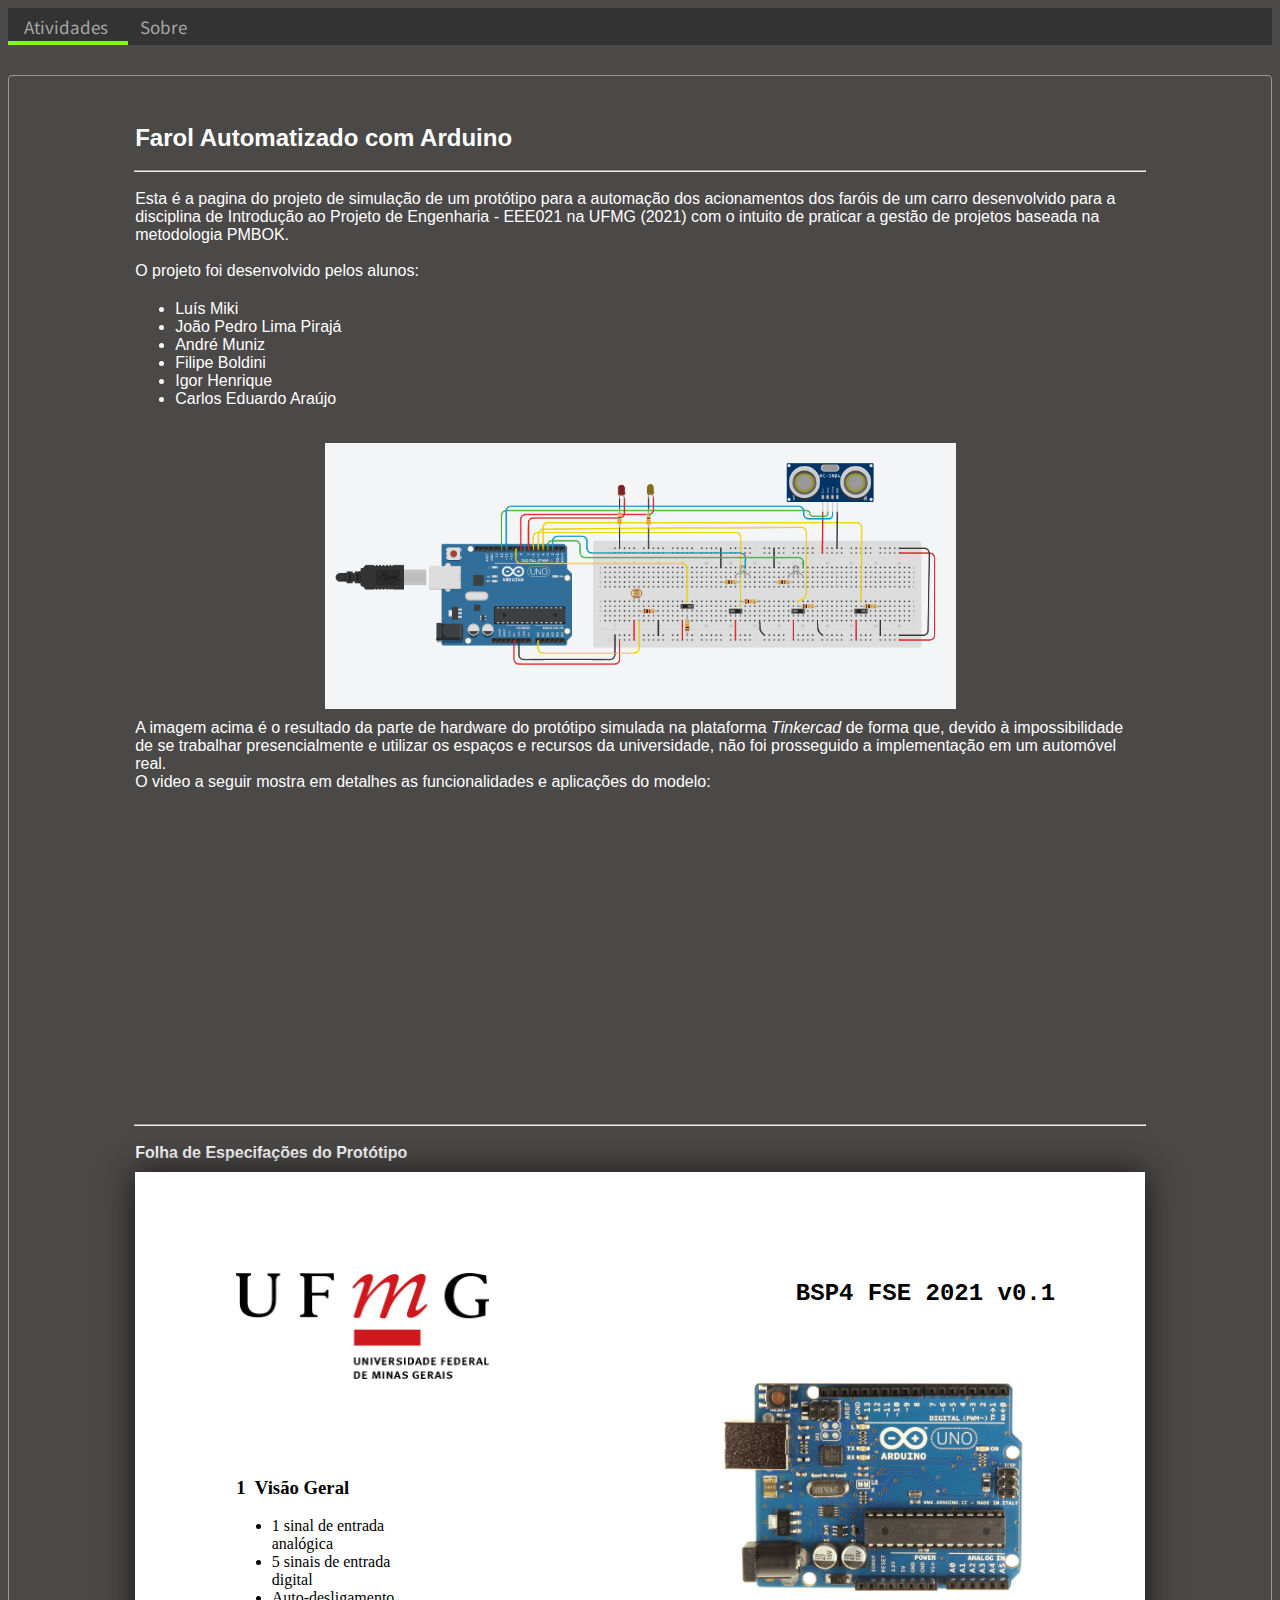
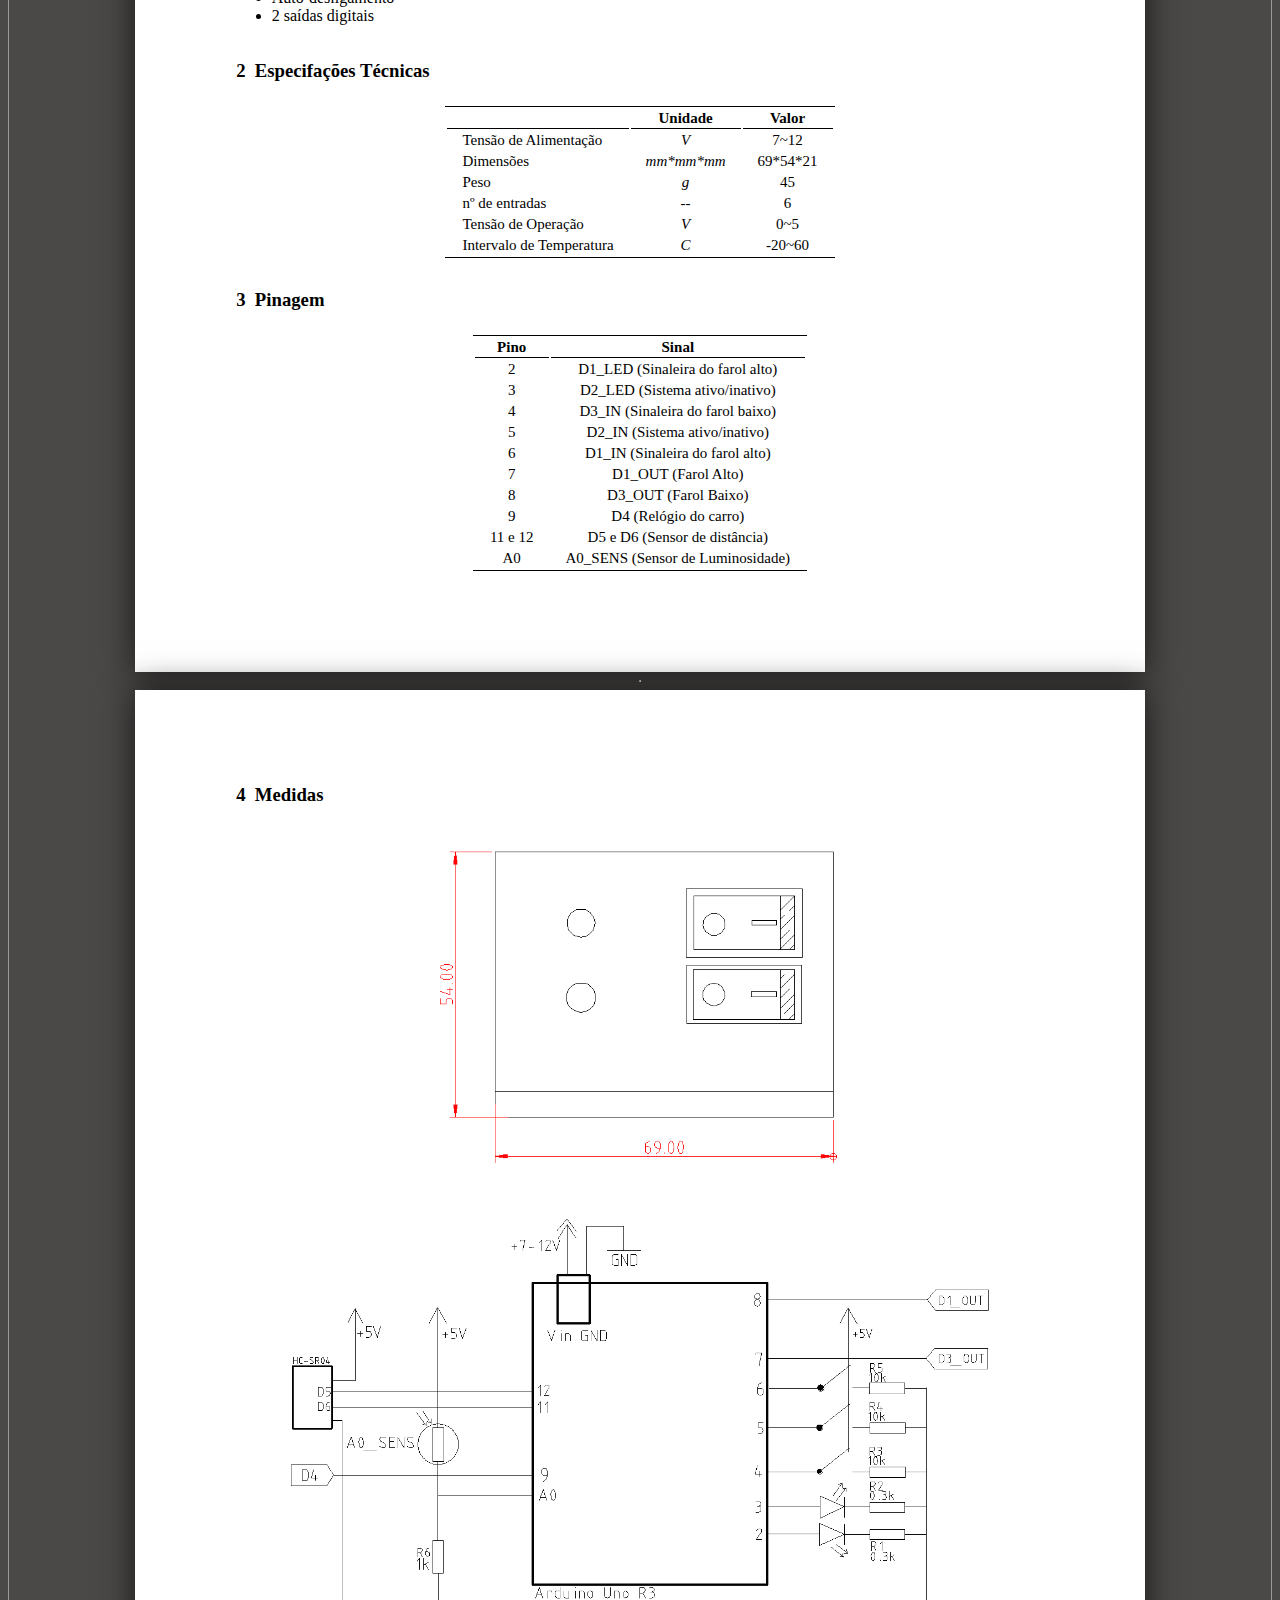
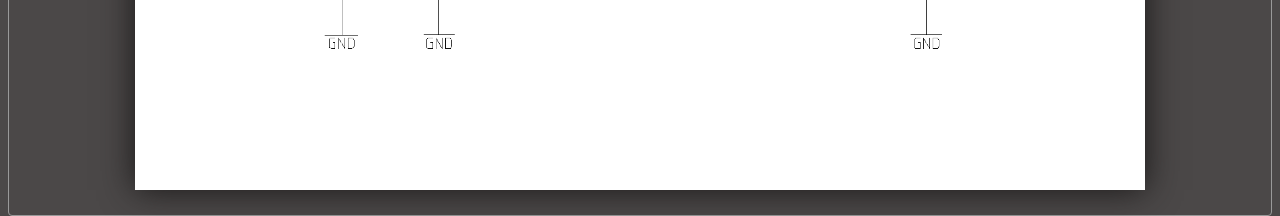
<file: projetos/farol-automatizado.html>
<!DOCTYPE html>
<html>
  <head>
    <meta charset="utf-8">
    <title>Luís F. Miki</title>
    <meta name="viewport" content="width=device-width, initial-scale=1.0">
    <link rel="stylesheet" type="text/css" href="../style.css">
    <link rel="stylesheet" href="https://cdnjs.cloudflare.com/ajax/libs/font-awesome/4.7.0/css/font-awesome.min.css">
    <link rel="preconnect" href="https://fonts.googleapis.com">
    <link rel="preconnect" href="https://fonts.gstatic.com" crossorigin>
    <link href="https://fonts.googleapis.com/css2?family=Noto+Sans+JP:wght@700&display=swap" rel="stylesheet"> 
</head>

  <body style="background-color: #4b4848;">
    <div class="topnav" id="myTopnav">
        <a href="../index.html" id="d">Atividades</a>
        <a href="../sobre.html" id="c">Sobre</a>
        <a href="javascript:void(0);" class="icon" onclick="myFunction()">
          <i class="fa fa-bars"></i>
        </a>
        <a class="icon"><div id="lan">pt</div><div id="seta">&#9660;</div></a> 
    </div>
      <div id="highlight">&nbsp;</div>
      <div class="nbarra" onclick="escondeMenu()">
        <div id="prime" style="flex-direction: column;">
            <h2 style="margin: 10px 10%;">Farol Automatizado com Arduino</h2>
            <hr style="color:rgb(214, 214, 214); width:80%;">
            <p class="textod">Esta é a pagina do projeto de simulação de um protótipo para a automação dos acionamentos dos faróis de um carro
            desenvolvido para a disciplina de Introdução ao Projeto de Engenharia - EEE021 na UFMG (2021) com o intuito de praticar a gestão
            de projetos baseada na metodologia PMBOK.
            <br><br>O projeto foi desenvolvido pelos alunos:<br>
            </p>
            <ul class="textod">
                <li>Luís Miki</li>
                <li>João Pedro Lima Pirajá</li>
                <li>André Muniz</li>
                <li>Filipe Boldini</li>
                <li>Igor Henrique</li>
                <li>Carlos Eduardo Araújo</li>
            </ul>
            <img id="tinker" src="../img/tinker.png" alt="TinkerCAD Hardware">
            <p class="textod">A imagem acima é o resultado da parte de hardware do protótipo simulada na plataforma <i>Tinkercad</i>
            de forma que, devido à impossibilidade de se trabalhar presencialmente e utilizar os espaços e recursos da universidade,
            não foi prosseguido a implementação em um automóvel real.<br> O video a seguir mostra em detalhes as funcionalidades e aplicações do modelo:
            </p>
            <iframe src="https://www.youtube.com/embed/sw-Dv86EERw" title="YouTube video player" frameborder="0" allow="accelerometer; autoplay; clipboard-write; encrypted-media; gyroscope; picture-in-picture" allowfullscreen></iframe>
            <hr style="color:lightslategrey; width:80%;">
            <p class="textod"><b>Folha de Especifações do Protótipo</b></p>
            <div class="pg">
                <img src="../img/ufmg-logo-1-1.png" alt="logoUFMG" style="width:25%; margin: 10% 10% 5%;">
                <h2 id="bsp4">BSP4 FSE 2021 v0.1</h2>
                <div class="overview">
                <h3><b>1  &nbsp;Visão Geral</b></h3>
                <ul style="padding-left: 20%;">
                    <li>1 sinal de entrada analógica</li>
                    <li>5 sinais de entrada digital</li>
                    <li>Auto-desligamento</li>
                    <li>2 saídas digitais</li>
                </ul>
                </div>
                <img id="uno" src="../img/arduino-uno.png" alt="Arduino" style="width:30%;">
                <h3 class="overview"><b>2  &nbsp;Especifações Técnicas</b></h3>
                <table>
                    <tr><th></th><th>Unidade</th><th>Valor</th></tr>
                    <tr><td style="text-align: left;">Tensão de Alimentação</td><td><i>V</i></td><td>7~12</td></tr>
                    <tr><td style="text-align: left;">Dimensões</td><td><i>mm*mm*mm</i></td><td>69*54*21  </td></tr>
                    <tr><td style="text-align: left;">Peso</td><td><i>g</i></td><td>45</td></tr>
                    <tr><td style="text-align: left;">nº de entradas</td><td>--</td><td>6</td></tr>
                    <tr><td style="text-align: left;"">Tensão de Operação</td><td><i>V</i></td><td>0~5</td></tr>
                    <tr><td style="text-align: left;"">Intervalo de Temperatura</td><td><i>C</i></td><td>-20~60</td></tr>
                </table>
                <br>
                <h3 class="overview">3  &nbsp;Pinagem</h3>
                <table id="pnagem">
                    <tr><th>Pino</th><th>Sinal</th></tr>
                    <tr><td>2</td><td>D1_LED (Sinaleira do farol alto)</td></tr>
                    <tr><td>3</td><td>D2_LED (Sistema ativo/inativo)</td></tr>
                    <tr><td>4</td><td>D3_IN (Sinaleira do farol baixo)</td></tr>
                    <tr><td>5</td><td>D2_IN (Sistema ativo/inativo)</td></tr>
                    <tr><td>6</td><td>D1_IN (Sinaleira do farol alto)</td></tr>
                    <tr><td>7</td><td>D1_OUT (Farol Alto)</td></tr>
                    <tr><td>8</td><td>D3_OUT (Farol Baixo)</td></tr>
                    <tr><td>9</td><td>D4 (Relógio do carro)</td></tr>
                    <tr><td>11 e 12</td><td>D5 e D6 (Sensor de distância)</td></tr>
                    <tr><td>A0</td><td>A0_SENS (Sensor de Luminosidade)</td></tr>
                </table>
            </div><hr>
            <div class="pg" id="pg2">
              <div id="med"> 
              <h3 class="overview">4  &nbsp;Medidas</h3>
              <img style="display:block;width:40%;margin: auto;" src="../img/mod.png">
              <img style="display:block;width:70%;margin: 5% auto;" src="../img/EEE021.png">
              </div>
            </div>
        </div>
      </div>
  </body>
  <script src="../script.js"></script>
</html>
</file>
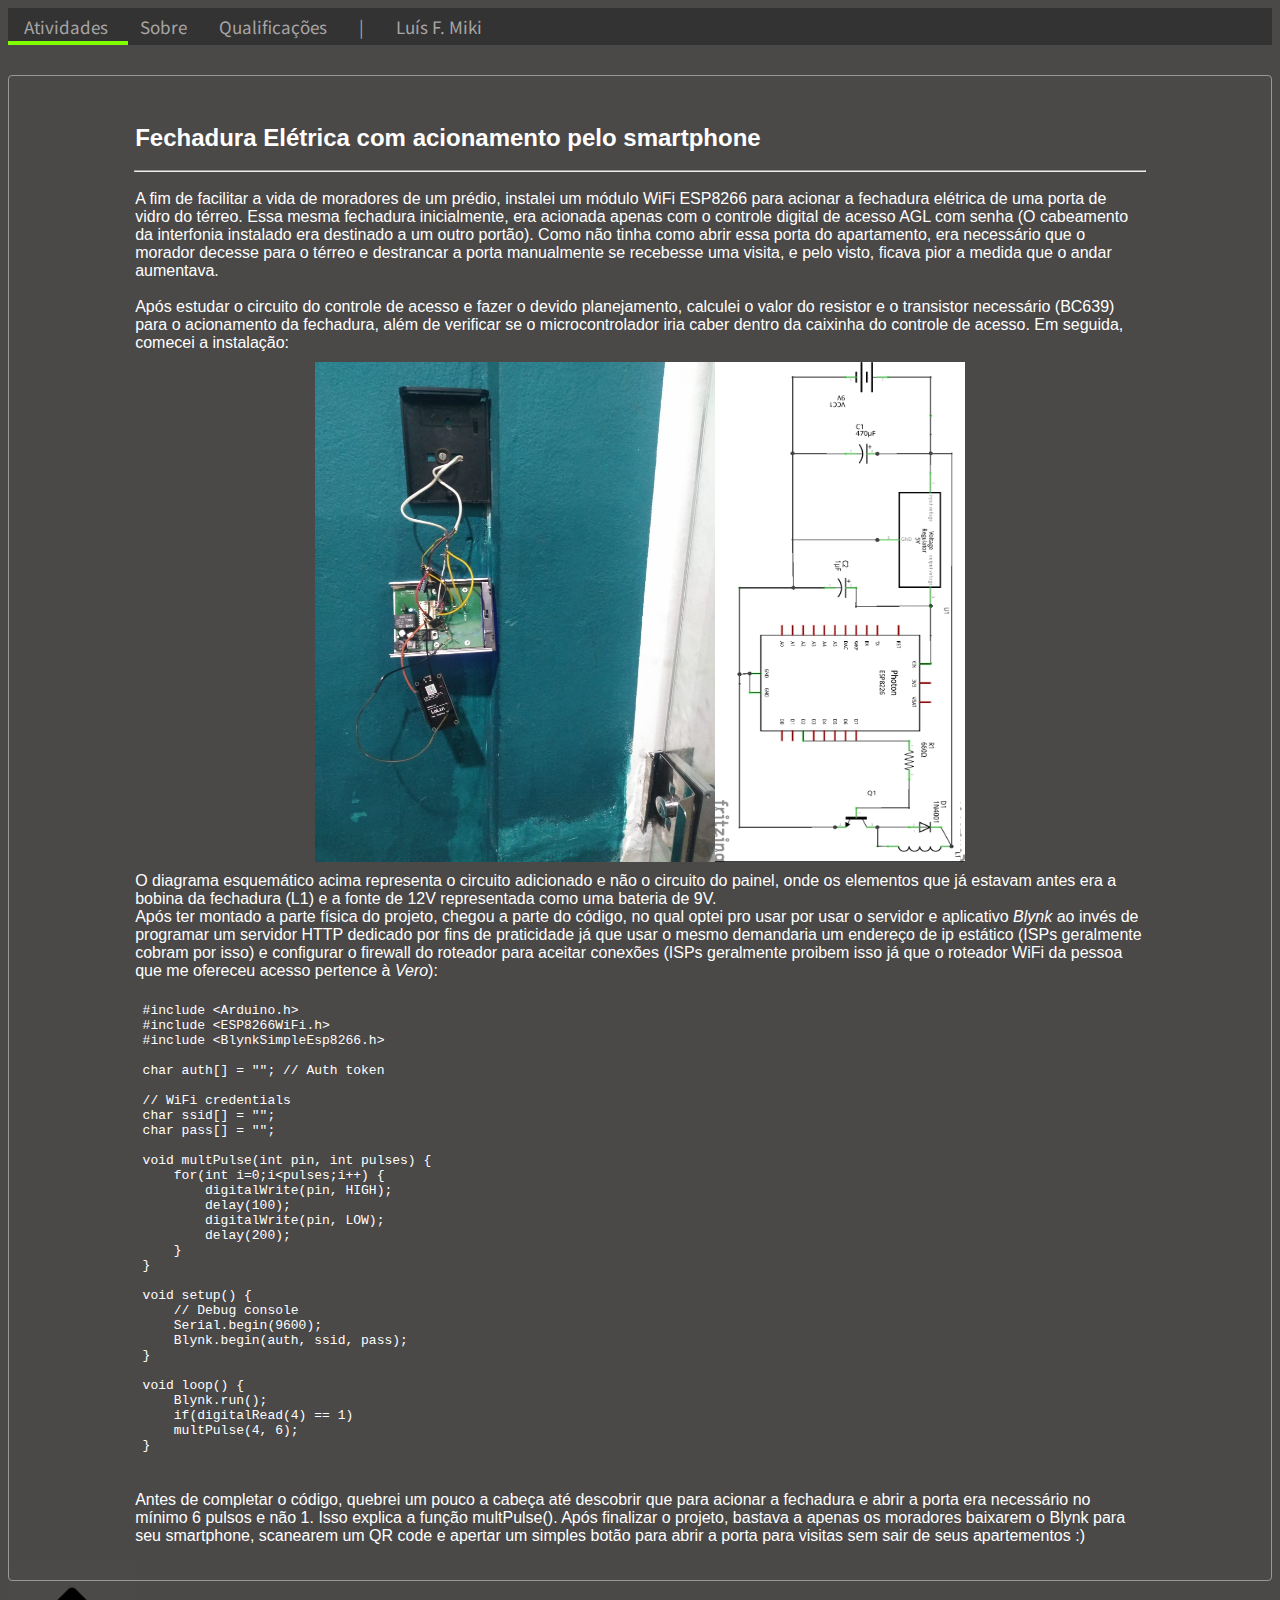
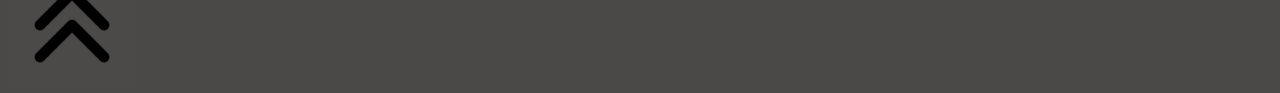
<file: projetos/fechaduraIoT.html>
<!DOCTYPE html>
<html>
  <head>
    <meta charset="utf-8">
    <title>Luís F. Miki</title>
    <meta name="viewport" content="width=device-width, initial-scale=1.0">
    <link rel="stylesheet" type="text/css" href="../style.css">
    <link rel="stylesheet" href="https://cdnjs.cloudflare.com/ajax/libs/font-awesome/4.7.0/css/font-awesome.min.css">
    <link rel="preconnect" href="https://fonts.googleapis.com">
    <link rel="preconnect" href="https://fonts.gstatic.com" crossorigin>
    <link href="https://fonts.googleapis.com/css2?family=Noto+Sans+JP:wght@700&display=swap" rel="stylesheet">
     
</head>

  <body style="background-color: #4b4848;">
    <div class="topnav" id="myTopnav">
        <a href="../index.html" id="d">Atividades</a>
        <a href="../sobre.html" id="c">Sobre</a>
        <a href="skills.html" id="f">Qualificações</a>
        <a id="e">|&nbsp;&nbsp;&nbsp;&nbsp;&nbsp;&nbsp;&nbsp;&nbsp;Luís F. Miki</a>
        <a href="javascript:void(0);" class="icon" onclick="myFunction()">
          <i class="fa fa-bars"></i>
        </a>
        <a class="icon"><div id="lan">pt</div><div id="seta">&#9660;</div></a> 
    </div>
      <div id="highlight">&nbsp;</div>
      <div class="nbarra" onclick="escondeMenu()">
        <div id="prime" style="flex-direction: column;overflow-x: hidden;">
            <h2 style="margin: 10px 10%;">Fechadura Elétrica com acionamento pelo smartphone</h2>
            <hr style="color:rgb(214, 214, 214); width:80%;">
            <p class="textod">A fim de facilitar a vida de moradores de um prédio, instalei um módulo WiFi
                ESP8266 para acionar a fechadura elétrica de uma porta de vidro do térreo. Essa mesma fechadura
                inicialmente, era acionada apenas com o controle digital de acesso AGL com senha (O cabeamento da interfonia instalado
                era destinado a um outro portão). Como não tinha
                como abrir essa porta do apartamento, era necessário que o morador decesse para o térreo e destrancar
                a porta manualmente se recebesse uma visita, e pelo visto, ficava pior a medida que o andar aumentava.
            <br><br>Após estudar o circuito do controle de acesso e fazer o devido planejamento, calculei o valor do resistor
            e o transistor necessário (BC639) para o acionamento da fechadura, além de verificar se o microcontrolador iria
            caber dentro da caixinha do controle de acesso. Em seguida, comecei a instalação:<br>
            </p>
            <div style="display: flex;flex-wrap: wrap;margin: auto;">
            <img src="../img/fechadura-iot/fechadura.jpeg" style="width: 400px;height: 500px;" alt="door and circuit photo">
            <img src="../img/fechadura-iot/circuit1.jpg" style="width: 250px; height: 500px;margin: auto;" alt="schematic">
            </div>
            <p class="textod">O diagrama esquemático acima representa o circuito adicionado e não o circuito do painel, onde os elementos
              que já estavam antes era a bobina da fechadura (L1) e a fonte de 12V representada como uma bateria de 9V. 
              <br>Após ter montado a parte física do projeto, chegou a parte do código, no qual optei pro usar
                por usar o servidor e aplicativo <i>Blynk</i> ao invés de programar um servidor HTTP dedicado por fins de praticidade
                já que usar o mesmo demandaria um endereço de ip estático (ISPs geralmente cobram por isso) e configurar o firewall do roteador para aceitar conexões
                (ISPs geralmente proibem isso já que o roteador WiFi da pessoa que me ofereceu acesso pertence à <i>Vero</i>):
            </p>
            <pre style="margin-left: 8vw;">
    #include &lt;Arduino.h&gt;
    #include &lt;ESP8266WiFi.h&gt;
    #include &lt;BlynkSimpleEsp8266.h&gt;
    
    char auth[] = ""; // Auth token
    
    // WiFi credentials
    char ssid[] = "";
    char pass[] = "";
    
    void multPulse(int pin, int pulses) {
        for(int i=0;i&lt;pulses;i++) {
            digitalWrite(pin, HIGH);
            delay(100);
            digitalWrite(pin, LOW);
            delay(200);
        }
    }
    
    void setup() {
        // Debug console
        Serial.begin(9600);
        Blynk.begin(auth, ssid, pass);
    }
    
    void loop() {
        Blynk.run();
        if(digitalRead(4) == 1) 
        multPulse(4, 6);
    }
            </pre>
            <p class="textod">Antes de completar o código, quebrei um pouco a cabeça até descobrir que para acionar
                a fechadura e abrir a porta era necessário no mínimo 6 pulsos e não 1. Isso explica a função multPulse().
                Após finalizar o projeto, bastava a apenas os moradores baixarem o Blynk para seu smartphone, scanearem um QR code e
                apertar um simples botão para abrir a porta para visitas sem sair de seus apartementos :) 
            </p>
        </div>
        
        <div class="arrowup" onclick="voltaCima()"><img src="../img/double_up_icon_155472.png"></div>
      </div>
      
  </body>
  <script src="../script.js"></script>
</html>
</file>
<file: style.css>
/* Add a black background color to the top navigation */
 .topnav {
    background-color: #333;
    overflow: hidden;    
  }
  
  /* Style the links inside the navigation bar */
  .topnav a {
    float: left;
    display: block;
    color: #a8a5a5;
    text-align: center;
    padding: 6px 16px;
    text-decoration: none;
    font-size: 17px;
    font-family: 'Noto Sans JP', sans-serif;
    transition: color 0.5s;
  }
  .topnav a:hover {color: #ffffff}
  /* Add an active class to highlight the current page */

  #highlight {
    display: inline-block;
    background-color: chartreuse;
    height: 4px;
    width: 120px;
    position: absolute;
    top: 41px;
  }
  
  #seta {
    position: absolute;
    right: 65px;
    font-size: 10px;
    top: 20px;
    height: 5px;

  }

  #lan {
    position:absolute;
    right: 80px;
    font-size: 15px;
    top: 15px;
  }

  #c {display:block;}
  #prime {
    display:flex;
    position:relative; top:20px;
    background-color: inherit;
    border:solid 1px #999999;
    border-radius: 4px;
    padding: 3% 0 2%;
    color: white;
    font-family: 'Segoe UI', Tahoma, Geneva, Verdana, sans-serif;
    justify-content: center;
    
  }
  #text {margin-left: 5%;text-align:left;line-height: 1.4;width: 50%;}
  #sci {position: absolute; top:500px;}
  #tinker {width: 50%;margin: 2% auto 0 auto;}
  #bsp4 {display: inline;position: relative;bottom:130px;margin-left:20%;font-family:'Courier New', Courier, monospace;}
  .overview {font-family:Cambria;display: inline-block;position: relative;bottom:25px;margin-left: 10%;}
  #med {position: relative; top:100px;}
  #uno {margin-left: 30%;position: relative; bottom: 5%;}
  .pg {background-color: white; height: 1100px;width:80%;margin:auto;box-shadow:0 0 2em #181616;color:black;}
  /* Hide the link that should open and close the topnav on small screens */
  .topnav .icon {display: none;}
  
  .nbarra {height: 800px; margin-top: 10px;}
  
  .nbarra a { 
    color:#bdc1c6;
    font-family: Roboto,RobotoDraft,Helvetica,Arial,sans-serif;;
    font-size: 20px;
    text-decoration: none;
  }
  
  .nbarra a:hover {
    text-decoration: underline;
  }
  .links {
    display:flex;
    position: absolute;
    top: 400px;
    left: 42%;
    background-color: black; 
    width:15%;
    justify-content: space-evenly;
    padding-top: 3px; 
  }

  .caixa {
    flex-wrap: wrap;
    justify-content: space-evenly !important;
    z-index: 2;
  }
  .caixa .ilus {width:200px;height:140px;margin-left:20px;}
  .caixa h3 {font-size: 1.25rem;margin:0 0 0 2rem;width:512px;}
  .caixa a:hover {text-decoration: none !important;}
  .caixa .vl {border-left: 1px solid white; height:160px;margin-left:20px;}
  .caixa .chave {margin-left:20px;width:500px;}
  .caixa .quem {color:#a7a7a7; font-size: 0.75rem;position: relative;bottom:100px;right:300px;}
  .ic {position:relative;right:60%;}
  .ic img {width:1.5rem;position: relative;left:7%;bottom:15px;}
  .ic a {font-size: 0.875rem; color:#8ab4f8;font-weight: bold;font-family: 'Noto Sans JP', sans-serif;position: relative;left:7%;bottom:20px;}

  .textod {margin: 10px 10%;}

  h4 {align-self: flex-start;}
  td {text-align: center;padding-left:1em;padding-right: 1em;}
  th {border-bottom: black 1px solid; }
  table {font-size: 15px;font-family:Cambria;border-top: black 1px solid;border-bottom: black 1px solid;margin: auto;position: relative;bottom:20px;}
  iframe {margin:auto;width: 560px; height: 315px;}

  @media screen and (max-width: 600px) {

    .topnav .icon {
      float: right;
      display: block;
    }
    .links {
      top: 600px;
      left: 0;
      width: 100%;
      justify-content: space-evenly;
    }

    #highlight {left: 8px !important;}
    #a {display: none;}
    #c {display: none;}
    #e {display: none;}
    #prime {display: block; width:100%;padding-bottom: 3%;}
    #text {width:90%;}
    #tinker {width: 100%;}
    #bsp4 {color:black;display: inline;position: relative;font-size: 10px;bottom:3%;margin-left: 8%;}
    .overview {bottom:1%;font-size: 7px;}
    #uno {margin-left: 12%; position: relative; bottom: 3%;}
    #pnagem {position: relative;top:25%;font-size: 7px;}
    #med {position: relative; top:160px;}
    .pg {height: 380px;}
    #pg2 {height:440px}
    .caixa {display: flex !important;justify-content: space-around !important;flex-wrap: wrap;}
    .caixa h3 {font-size: 1rem;width:190px;margin:0.5rem 0 0.5rem 0;}
    .caixa .ilus {width:5rem;height: 4rem;padding-top: 0.5rem;}
    .caixa .quem {color:#a7a7a7; font-size: 0.75rem; position: relative;bottom:0.5rem;left:0.4rem;}
    .nbarra {z-index: 1;position: absolute;top:50px;width: 95%;}
    .caixa .vl {display: none;}
    .caixa .chave {display: none;}
    .ic {position:relative;top:40px;right:49%;margin-bottom: 20px;}
    table {font-size: 9px;bottom:0;}
    td {padding: 0 0 0 0;}
    iframe {width:280px;height: 157px;margin-left:10%;}
  }
  
  /* The "responsive" class is added to the topnav with JavaScript when the user clicks on the icon. This class makes the topnav look good on small screens (display the links vertically instead of horizontally) */
  @media screen and (max-width: 600px) {
    .topnav.responsive {position: relative;z-index: 2;}
    .topnav.responsive a.icon {
      position: absolute;
      right: 0;
      top: 0;
    }
    .topnav.responsive a {
      float: none;
      display: block !important;
      text-align: left;
    }
    .topnav.responsive #b, .topnav.responsive #d {
      width: 200px;
      border-style:solid; 
      border-width: 0.5px;
      border-color: chartreuse;}
    .topnav.responsive #e {display:none !important;}
  }
</file>
